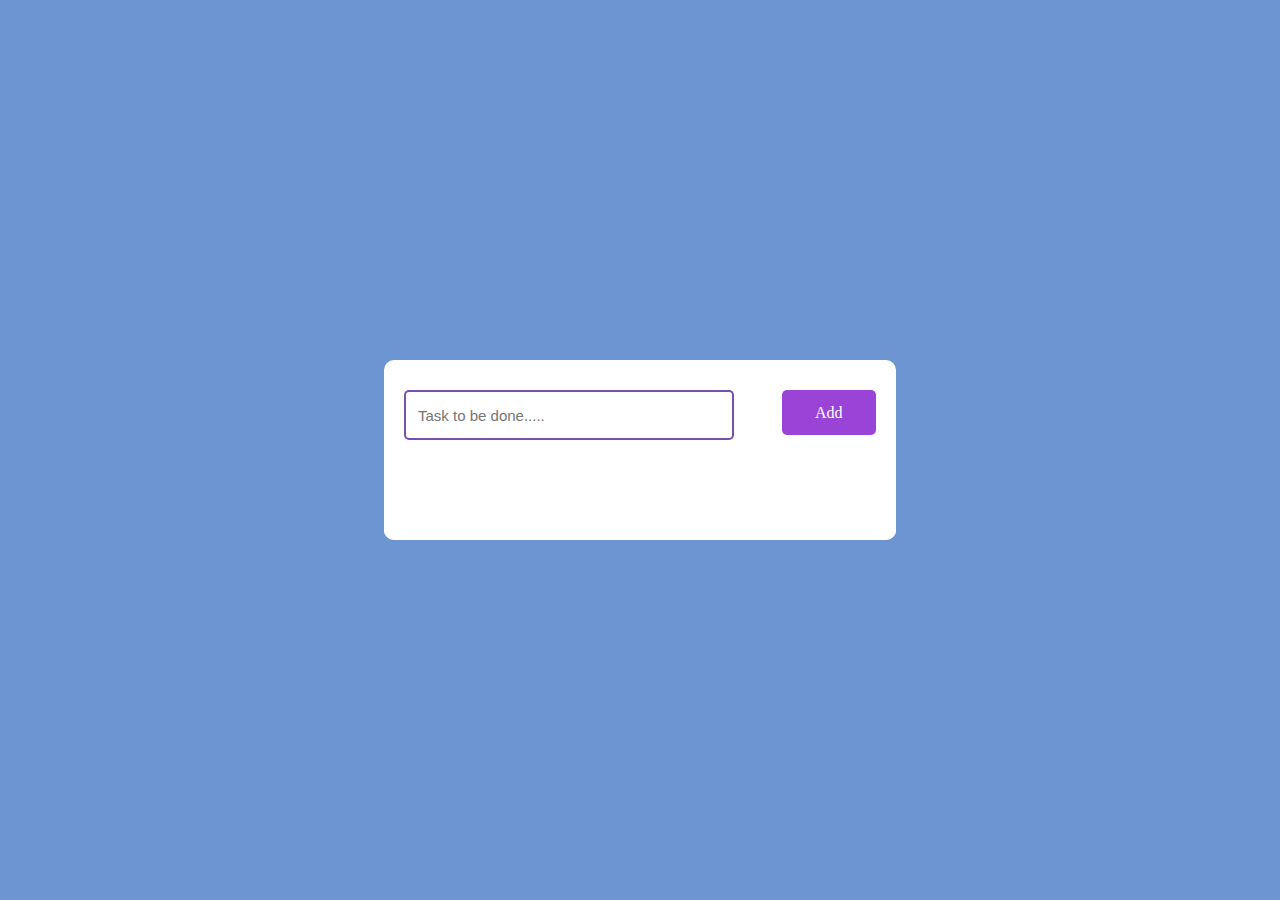
<file: CodeClause/Task 1/index.html>
<!DOCTYPE html>
<html lang="en">
<head>
    <meta charset="UTF-8">
    <meta name="viewport" content="width=device-width, initial-scale=1.0">
    <title>To-Do List</title>
    <link rel="stylesheet" href="style.css">
</head>
<link rel="stylesheet" href="https://cdnjs.cloudflare.com/ajax/libs/font-awesome/6.4.0/css/all.min.css">
<body>
    <div class="container">
        <div id="newtask">
            <input type="text" placeholder="Task to be done.....">
            <button id="push">Add</button>
        </div>
        <div id="task">

        </div>
    </div>

    <script type="text/javascript">
        document.querySelector('#push').onclick = function() {
            if(document.querySelector('#newtask input').value.length == 0){
                alert("Please enter a task ....")
            }
            else{
                document.querySelector('#task').innerHTML += `
                <div class="tas">
                    <span id="taskname">
                        ${document.querySelector('#newtask input').value}
                    </span>
                    <button class="delete">
                        <i class ="far fa-trash-alt"></i>
                        </button>
                        </div>
                `;
                var current_task = document.querySelectorAll(".delete");
                for(var i=0; i<current_task.length;i++){
                    current_task[i].onclick = function(){
                        this.parentNode.remove();
                    }
                }
            }
        }
    </script>



</body>
</html>
</file>
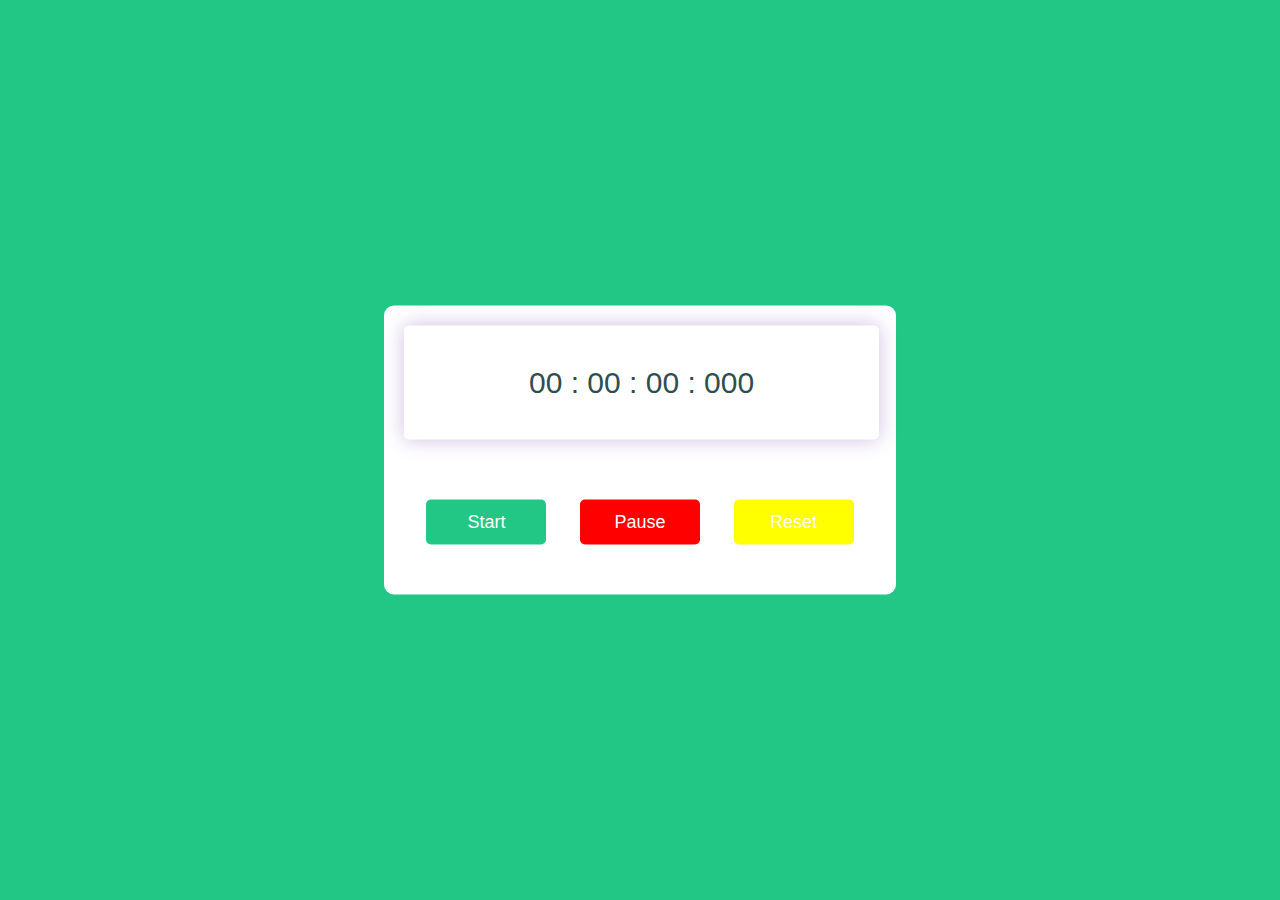
<file: CodeClause/Task 2/index.html>
<!DOCTYPE html>
<html lang="en">
<head>
    <meta charset="UTF-8">
    <meta name="viewport" content="width=device-width, initial-scale=1.0">
    <title>Timer and Stopwatch</title>
    <link rel="stylesheet" href="style.css">
</head>
<body>
    <div class="conatiner">
        <div class="timer-display"> 00 : 00 : 00 : 000 </div>
        <div class="buttons">
            <button id="start-timer">Start</button>
            <button id="pause-timer">Pause</button>
            <button id="reset-timer">Reset</button>
        </div>
    </div>

    <script src="script.js"></script>
</body>
</html>
</file>
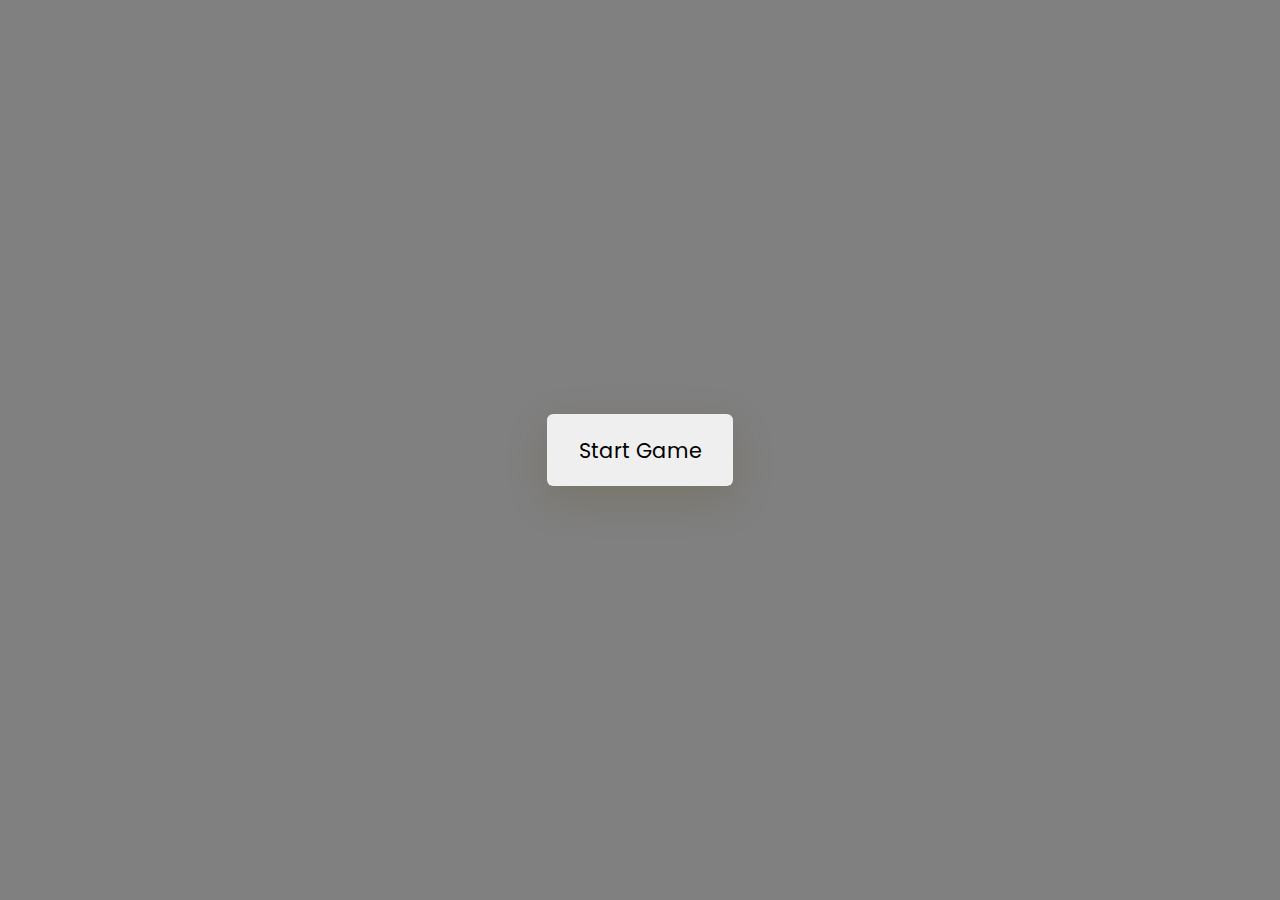
<file: CodeClause/Task 3/index.html>
<!DOCTYPE html>
<html lang="en">
<head>
    <meta charset="UTF-8">
    <meta name="viewport" content="width=device-width, initial-scale=1.0">
    <link
    href="https://fonts.googleapis.com/css2?family=Poppins:wght@400;600&display=swap" rel="stylesheet"/>
    <title>Memory Mind</title>
    <link rel="stylesheet" href="style.css" />
</head>
<body>
    <div class="wrapper">
        <div class="stats-container">
            <div id="moves-count"></div>
            <div id="time"></div>
        </div>
        <div class="game-container"></div>
        <button id="stop" class="hide">Stop Game</button>
    </div>
    <div class="controls-container">
        <p id="result"></p>
        <button id="start">Start Game</button>
    </div>
    <script src="script.js"></script>
</body>
</html>
</file>
<file: CodeClause/Task 1/style.css>
*{
    padding: 0;
    margin: 0;
    box-sizing: border-box;
}

body{
    height: 100%;
    background-color: #366ec1ba;
}
.container{
    width: 40%;
    min-width: 450px;
    position: absolute;
    transform: translate(-50%,-50%);
    top: 50%;
    left: 50%;
    background-color: white;
    min-height: 100px;
    border-radius: 10px;
}

#newtask{
    position: relative;
    padding: 30px 20px;
}

#newtask input{
    width: 70%;
    height: 50px;
    font-family: Verdana, Geneva, Tahoma, sans-serif;
    font-size: 15px;
    border: 2px solid #460e8bba;
    padding: 12px;
    color: #111111;
    font-weight: 500;
    position: relative;
    border-radius: 5px;
}

#newtask input:focus{
    outline: none;
    border-color: #0d75ed;
}

#newtask button{
    position: relative;
    float: right;
    width: 20%;
    height: 45px;
    border-radius: 5px;
    font-family: 'Times New Roman', Times, serif;
    font-weight: 500;
    font-size: 16px;
    background-color: #8319cecf;
    border: none;
    color: white;
    outline: none;
}

#task{
    background-color: white;
    padding: 30px 20px;
    margin-top: 10px;
    border-radius: 10px;
    width: 100%;
    position: relative;
}

.tas{
    background-color: #06f4dc;
    height: 50px;
    margin-bottom: 8px;
    padding: 5px 10px;
    display: flex;
    border-radius: 5px;
    align-items: center;
    justify-content: space-between;
    border: 1px solid #034b32fa;
    cursor: pointer;
}

.tas span{
    font-family: Arial, Helvetica, sans-serif;
    font-size: 15px;
    font-weight: 400;
}

.tas button{
    background: #0d4ad7fa;
    color: white;
    height: 100%;
    width: 40px;
    border-radius: 5px;
    border: none;
    cursor: pointer;
    outline: none;
}
</file>
<file: CodeClause/Task 2/style.css>
*,
*:before,
*:after {
    padding: 0;
    margin: 0;
    box-sizing: border;
}

body{
    background: rgb(34, 199, 133);
}

.conatiner{
    background-color: #fff;
    width: 40%;
    min-width: 500px;
    position: absolute;
    transform: translate(-50% , -50%);
    top: 50%;
    left: 50%;
    padding: 20px 0;
    padding-bottom: 50px;
    border-radius: 10px;
    box-shadow: 0 0 20px rgba(0,0,0,0,338);
}

.timer-display{
    position: relative;
    width: 77%;
    background : #ffff;
    left: 4%;
    font-family: Arial, Helvetica, sans-serif;
    font-size: 30px;
    color: darkslategray;
    padding: 40px;
    display: flex;
    align-items: center;
    justify-content: space-around;
    border-radius: 5px;
    box-shadow: 0 0 20px rgba(65,5,145,0.25);
}

.buttons{
    width: 90%;
    margin: 60px auto 0 auto;
    display: flex;
    justify-content: space-around;
}

.buttons button{
    width: 120px ;
    height: 45px;
    background-color: rgb(34, 199, 133);
    color: #fff;
    border: none;
    font-family: Arial, Helvetica, sans-serif;
    font-size: 18px;
    border-radius: 5px;
    cursor: pointer;
    outline: none;
}

.buttons button:nth-last-child(2){
    background-color: red;
}

.buttons button:nth-last-child(1){
    background-color: yellow;
}

.buttons button:hover{
    box-shadow: 0 0 20 rgba(0, 0, 0, 0.25);
}
</file>
<file: CodeClause/Task 3/style.css>
* {
    padding: 0;
    margin: 0;
    box-sizing: border-box;
    font-family: "Poppins", sans-serif;
}

body {
    background-color: grey;
}

.wrapper {
    box-sizing: content-box;
    width: 26.87em;
    padding: 2.5em 3em;
    background-color: #ffffff;
    position: absolute;
    transform: translate(-50%, -50%);
    left: 50%;
    top: 50%;
    border-radius: 0.6em;
    box-shadow: 0 0.9em 2.8em rgba(86, 66, 0, 0.2);
}

.game-container {
    position: relative;
    width: 100%;
    display: grid;
    gap: 0.6em;
}

.stats-container {
    text-align: right;
    margin-bottom: 1.2em;
}

.stats-container span {
    font-weight: 600;
}

.card-container {
    position: relative;
    width: 6.25em;
    height: 6.25em;
    cursor: pointer;
}

.card-before,
.card-after {
    position: absolute;
    border-radius: 5px;
    width: 100%;
    height: 100%;
    display: flex;
    align-items: center;
    justify-content: center;
    border: 4px solid #000000;
    transition: transform 0.7s ease-out;
    backface-visibility: hidden;
}

.card-before {
    background-color: grey;
    font-size: 2.8em;
    font-weight: 600;
}

.card-after {
    background-color: #ffffff;
    transform: rotateY(180deg);
}

.card-container.flipped .card-before {
    transform: rotateY(180deg);
}

.card-container.flipped .card-after {
    transform: rotateY(0deg);
}

.controls-container {
    position: absolute;
    display: flex;
    align-items: center;
    justify-content: center;
    flex-direction: column;
    width: 100%;
    height: 100%;
    background-color: grey;
    top: 0;
}

button {
    border: none;
    border-radius: 0.3em;
    padding: 1em 1.5em;
    cursor: pointer;
}

#stop {
    font-size: 1.1em;
    display: block;
    margin: 1.1em auto 0 auto;
    background-color: #000000;
    color: #ffffff;
}

.controls-container button {
    font-size: 1.3em;
    box-shadow: 0 0.6em 2em rgba(86, 66, 0, 0.2);
}

.hide {
    display: none;
}

#result {
    text-align: center;
}

#result h2 {
    font-size: 2.5em;
}

#result h4 {
    font-size: 1.8em;
    margin: 0.6em 0 1em 0;
}
</file>
